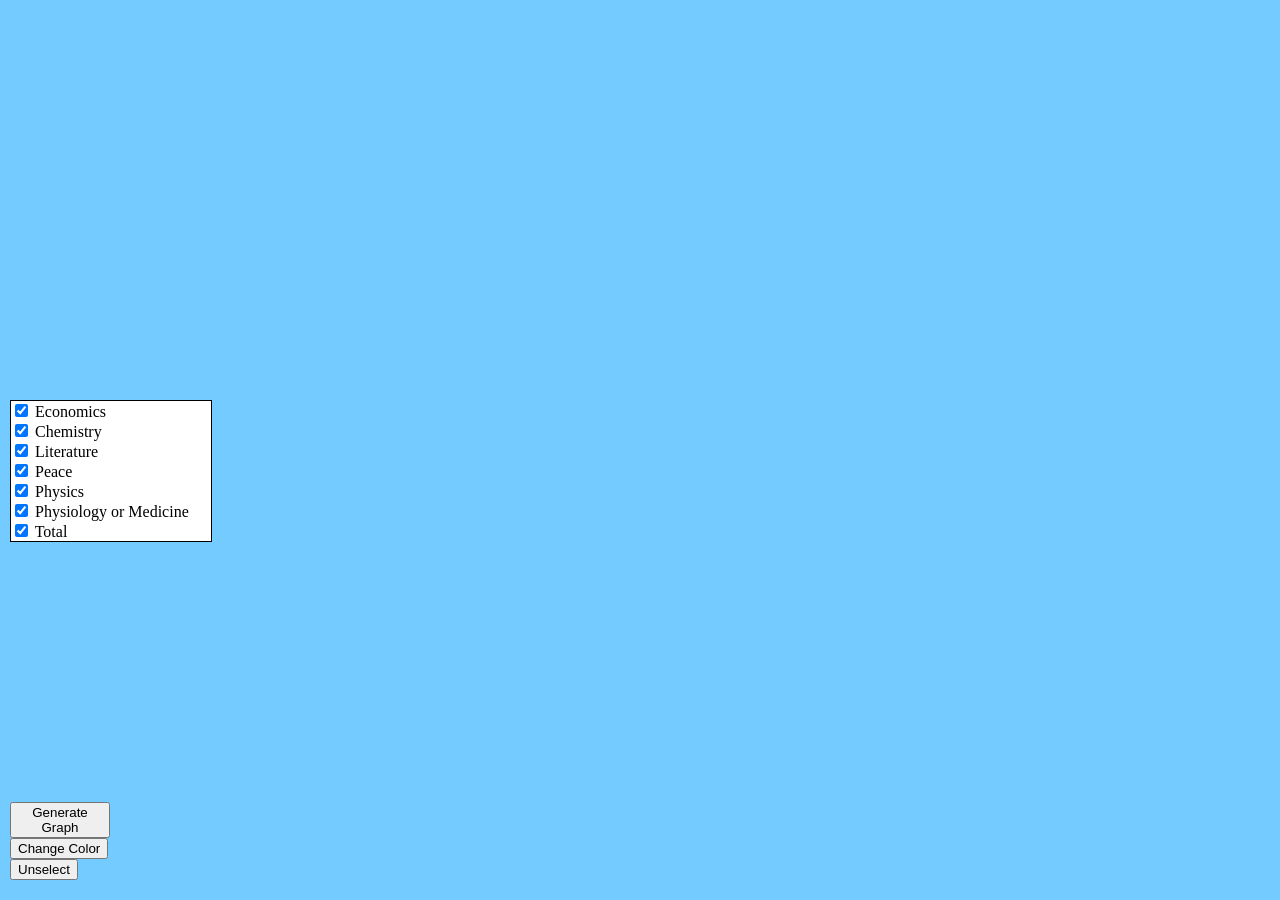
<file: index.html>
<!DOCTYPE html>
<html lang="en">
    <head>
        <meta charset="utf-8">
        <script src="http://d3js.org/d3.v3.min.js"></script> 
        <script src="mousetrap.min.js"></script>
        <link rel="stylesheet" type="text/css" href="style.css">
    </head>
    <body>
        <div class="checkboxes">
            <label>
                <input type="checkbox" value="Economics" checked> Economics
            </label>
            <label>
                <input type="checkbox" value="Chemistry" checked> Chemistry
            </label>
            <label>
                <input type="checkbox" value="Literature" checked> Literature
            </label>
            <label>
                <input type="checkbox" value="Peace" checked> Peace
            </label>
            <label>
                <input type="checkbox" value="Physics" checked> Physics
            </label>
            <label>
                <input type="checkbox" value="Physiology or Medicine" checked> Physiology or Medicine
            </label>
            <label>
                <input type="checkbox" id="total_checkbox" value="Total" onchange="update_checkbox()" value="total" checked> Total
            </label>
        </div>
        <div class="buttons">
            <a onclick="generateGraph(); return false;" target="_blank" href="chart.html"><button>Generate Graph</button></a>
            <button onclick="switchColors()">Change Color</button>
            <button onclick="deleteSelectedCountries()">Unselect</button>
        </div>
        <div class="description">
        </div>
        <div class="frame">
        </div>
<script>

var prevColor = 0;

// only 12 countries maximum, for more countries open new window
function generateGraph(){
    var graph_colors_a = ['#8dd3c7','#ffffb3','#bebada','#fb8072','#80b1d3','#fdb462','#b3de69','#fccde5','#d9d9d9','#bc80bd','#ccebc5','#ffed6f'];
    var graph_colors_b = ['#a6cee3','#1f78b4','#b2df8a','#33a02c','#fb9a99','#e31a1c','#fdbf6f','#ff7f00','#cab2d6','#6a3d9a','#ffff99','#b15928'];
    var graph_colors = [];

    if(! prevColor) graph_colors = graph_colors_a;
    else graph_colors = graph_colors_b;
    prevColor = prevColor ^ 1;
    
    console.log(selected_countries);
    console.log(checkbox_tags);

    if(selected_countries.length == 0){
        alert("Cannot generate graph with no countries selected");
        return;
    }
    if(selected_countries.length > 12){
        alert("Cannot generate graph with more than 12 countries selected");
        return;
    }

    var graph_data = {};
   
    graph_data["minYear"] = 1900;
    graph_data["maxYear"] = 2020;
    graph_data["datasets"] = [];

    for(var i = 0; i < selected_countries.length; i++){
        country_data = {
            label: selected_countries[i],
            fill: false,
            lineTension: 0.1,
            backgroundColor: graph_colors[i],
            //borderColor: "rgba(75,192,192,1)",
            borderColor: graph_colors[i],
            borderCapStyle: 'butt',
            borderDash: [],
            borderDashOffset: 0.0,
            borderJoinStyle: 'miter',
            //pointBorderColor: "rgba(75,192,192,1)",
            pointBorderColor: graph_colors[i],
            pointBackgroundColor: "#fff",
            pointBorderWidth: 1,
            pointHoverRadius: 5,
            // pointHoverBackgroundColor: "rgba(75,192,192,1)",
            //pointHoverBorderColor: "rgba(220,220,220,1)",
            pointHoverBackgroundColor: graph_colors[i],
            pointHoverBorderColor: graph_colors[i],
            pointHoverBorderWidth: 2,
            pointRadius: 1,
            pointHitRadius: 10,
            spanGaps: false,
        };
        country_data["data"] = [];
        for(var year = 1900; year <= 2020; year += 5){
            var entry = {};
            entry["x"] = year;
            var cnt = 0;
            for(var j = 0; j < winners.length; j++){
                if(winners[j].country == selected_countries[i] && checkbox_tags[winners[j].field] == true && winners[j].year <= year) cnt++;
            }
            entry["y"] = cnt;
            country_data["data"].push(entry);
        }
        graph_data["datasets"].push(country_data);
    }    
    console.log(graph_data); 
    localStorage.setItem("graph_data", JSON.stringify(graph_data));
    popupCenter("chart.html", "", 920, 520);
}

function popupCenter(url, title, w, h) {
    // Fixes dual-screen position                         Most browsers      Firefox
    var dualScreenLeft = window.screenLeft != undefined ? window.screenLeft : screen.left;
    var dualScreenTop = window.screenTop != undefined ? window.screenTop : screen.top;

    var width = window.innerWidth ? window.innerWidth : document.documentElement.clientWidth ? document.documentElement.clientWidth : screen.width;
    var height = window.innerHeight ? window.innerHeight : document.documentElement.clientHeight ? document.documentElement.clientHeight : screen.height;

    var left = ((width / 2) - (w / 2)) + dualScreenLeft;
    var top = ((height / 2) - (h / 2)) + dualScreenTop;
    var newWindow = window.open(url, '', 'scrollbars=yes, width=' + w + ', height=' + h + ', top=' + top + ', left=' + left);

    // Puts focus on the newWindow
    if (window.focus) {
        newWindow.focus();
    }
}

function update_checkbox(){
    var cond = document.getElementById("total_checkbox").checked; 
    var tags = document.getElementsByTagName('input');
    for(var i = 0; i < tags.length; i++){
       if(tags[i].type == "checkbox"){
             tags[i].checked = cond;
       }
    }
}

var COM_PRESSED = 0;

Mousetrap.bind(["ctrl", "command"], function() { COM_PRESSED = 1; }, "keydown");
Mousetrap.bind(["ctrl", "command"], function() { COM_PRESSED = 0; }, "keyup");

var width = 900;
var height = 550;
var margin = {top: 20, right: 20, bottom: 30, left: 120};

var firstYear = 1901;
var lastYear = 2016;

var projection = d3.geo.mercator()
                   .translate([width / 2, height / 2])
                   .precision(.1)
                   .scale((width + 1) / 2 / Math.PI);

var path = d3.geo.path().projection(projection);

var svg = d3.select("body").append("svg")
            .attr({"width" : width + margin.left + margin.right, "height" : height + margin.top + margin.bottom})
            .append("g").attr("transform", "translate(" + margin.left + ", " + margin.top + ")");

var frameWidth = 200;
var frameHeight = 600;

var tooltip = d3.select("body").append("div")
                .attr("class", "tooltip")
                .style("opacity", 0);

tooltip.append("h3");
tooltip.append("div").attr("class", "info");

var cellSize = 27;

var colorCalibration_1 = ['#8B8B8B', '#ffffcc','#ffeda0','#fed976','#feb24c','#fd8d3c','#fc4e2a','#e31a1c','#bd0026','#800026'];
var colors_1 = ['#ffffcc','#ffeda0','#fed976','#feb24c','#fd8d3c','#fc4e2a','#e31a1c','#bd0026','#800026'];

var colorCalibration_2 = ['#8B8B8B', '#f7f4f9','#e7e1ef','#d4b9da','#c994c7','#df65b0','#e7298a','#ce1256','#980043','#67001f'];
var colors_2 = ['#f7f4f9','#e7e1ef','#d4b9da','#c994c7','#df65b0','#e7298a','#ce1256','#980043','#67001f'];

var colors = colors_1;
var colorCalibration = colorCalibration_1;

var widthDescription = 100;
var heightDescription = colorCalibration.length * (cellSize + 2);

var colorScale = d3.scale.threshold()
                   .domain([5, 10, 15, 20, 25, 50, 75, 100])
                   .range(colors);

var navHeight = 50;

var navChart = d3.select("body").append("svg")
                  .attr({"width" : width + margin.left + margin.right, "height" : navHeight + margin.top + margin.bottom})
                  .attr("class", "navigator")
                  .append("g").attr("transform", "translate(" + margin.left + ", " + margin.top + ")");
 
var parseToDate = d3.time.format("%Y").parse;
var parseFromDate = d3.time.format("%Y");

var navXScale = d3.time.scale().domain([parseToDate(firstYear + ""), parseToDate(lastYear + "")])
                  .range([0, width])
                  .nice();

var navXAxis = d3.svg.axis()
                 .scale(navXScale)
                 .ticks(30)
                 .orient("bottom");

navChart.append("g")
         .attr("class", "x axis")
         .attr("transform", "translate(0, " + navHeight + ")")
         .call(navXAxis);

var group;
var currentMaxYear = lastYear;
var currentMinYear = firstYear;

var viewport = d3.svg.brush()
                 .x(navXScale)
                 .extent([parseToDate(firstYear + ""),parseToDate(lastYear + "")])
                 .on("brush", function(){
                    var ext = viewport.extent();
                    var maxYear = +parseFromDate(ext[1]);
                    var minYear = +parseFromDate(ext[0]);
                    update_data(maxYear, minYear);
                    if(maxYear) currentMaxYear = maxYear;
                    if(minYear) currentMinYear = minYear;
                    update_map();
                    update_pie_chart();
                  });

navChart.append("g")
        .attr("class", "viewport")
        .call(viewport)
        .selectAll("rect")
        .attr("height", navHeight)
        .attr("y", -6)
        .style("visibility", "visible");

d3.json("world_map.json", function(world){

group = svg.selectAll("g")
              .data(world.features)
              .enter()
              .append("g");

group.append("path")
     .attr("d", path)
     .attr("class", "country")
     .attr("fill", "#8B8B8B");

group.on("mouseover", mouseover);
group.on("mouseout", mouseout);
group.on("click", click);

read_data();

});

var fields = ["Chemistry", "Literature", "Peace", "Physics", "Physiology or Medicine", "Economics"];

/*Pie chart vars*/
var pieChart = d3.select(".frame").append("svg").attr({"width" : frameWidth, "height" : 200})
                 .append("g").attr("transform", "translate(100, 100)");

var colorPie = d3.scale.ordinal()
                 .range(['#d53e4f','#fc8d59','#fee08b','#e6f598','#99d594','#3288bd']);
var radius = 100;
var arc = d3.svg.arc()
            .outerRadius(radius)
            .innerRadius(0);
var pie = d3.layout.pie().sort(null).value(function(d) { return d.cnt; });

var labelArc = d3.svg.arc()
                 .outerRadius(radius - 20)
                 .innerRadius(radius - 20);
var labelArc2 = d3.svg.arc()
                 .outerRadius(radius - 60)
                 .innerRadius(radius - 60);


function update_pie_chart(){
    pieChart.selectAll(".arc").remove();
    var pieData = fields.map(function(field) {
        var cnt = 0;
        winners.forEach(function(d){
            if(d.field == field && d.year >= currentMinYear && d.year <= currentMaxYear){
                if(selected_countries.length != 0){
                    var found = false;
                    selected_countries.forEach(function(country){
                        if(country == d.country){
                            cnt++;
                            return;
                        }
                    });
                }
                else{
                    cnt++;
                }
            }
        });
        return {"cnt" : cnt, "field" : field};
    });
    //console.log(pieData);
    var g = pieChart.selectAll(".arc")
               .data(pie(pieData))
               .enter().append("g")
               .attr("class", "arc");

    g.append("path")
     .attr("d", arc)
     .style("fill", function(d) { return colorPie(d.data.field); });

    g.append("text")
     .attr("transform", function(d) { return "translate(" + labelArc.centroid(d) + ")"; })
     .attr("dy", ".18em")
     .text(function(d) { return (d.data.cnt == 0 ? "" : d.data.field); });
    
    g.append("text")
     .attr("transform", function(d) { return "translate(" + labelArc2.centroid(d) + ")"; })
     .attr("dy", ".18em")
     .text(function(d) { return (d.data.cnt == 0 ? "": d.data.cnt); });
}

var selected_countries = [];

function deleteSelectedCountries(){
     group.selectAll(".country.active").classed("active", false);
     selected_countries = [];
     update_pie_chart();
}

function click(d){
    if(COM_PRESSED == 1){
        var pos = selected_countries.indexOf(d.properties.name); 
        if(pos != -1){
            selected_countries.splice(pos, 1);
            group.selectAll(".country.active").filter(function(d2, i) { return d2.properties.name == d.properties.name; }).classed("active", false);
            update_pie_chart();
            return;
        } 
        selected_countries.push(d.properties.name);
        group.selectAll(".country").filter(function(d2, i) { return d2.properties.name == d.properties.name; }).classed("active", true);
    }
    else{
        group.selectAll(".country.active").classed("active", false);
        selected_countries = [];
        selected_countries.push(d.properties.name);
        group.selectAll(".country").filter(function(d2, i) { return d2.properties.name == d.properties.name; }).classed("active", true);
    }
    update_pie_chart();
}


var checkbox_tags = {};
var checkbox = d3.select(".checkboxes").selectAll("label")
                 .on("mousedown", function(){setTimeout(update_checkbox_tags, 300)});

function update_checkbox_tags(){
      var tags = document.getElementsByTagName("input");
      var cnt = 0;
      for(var i = 0; i < tags.length; i++){
         if(tags[i].type == "checkbox"){
              checkbox_tags[tags[i].value] = tags[i].checked;              
              if(tags[i].checked == true) cnt++;
         } 
     }
     if(cnt == 6 && document.getElementById("total_checkbox").checked == false){
        cnt++;
        document.getElementById("total_checkbox").checked = true;
        checkbox_tags["Total"] = true;
     }
     if(cnt < 7){
        var tot = document.getElementById("total_checkbox");
        tot.checked = false;
        checkbox_tags["Total"] = false;
     }
     if(data) update_map();
}

initializeDescription();

function switchColors(){
    if(colors == colors_1){
        colors = colors_2;
        colorCalibration = colorCalibration_2;
    }
    else{
        colors = colors_1;
        colorCalibration = colorCalibration_1;
    }
    var legend = d3.select(".description").select("svg")
        .selectAll(".legend").data(colorCalibration);
      
    legend.select("rect").attr("fill", function(d) {return d;});
    
    colorScale.range(colors);

    update_map();

}

function mouseover(d){
    if(d.properties.name == "Antarctica") return;
    tooltip.style("opacity", 1)
           .style("left", d3.mouse(this)[0] + "px")
           .style("top", d3.mouse(this)[1] + "px");
    tooltip.select("h3").text(d.properties.name);

    var text = "Total : " + find_country_cnt(d.properties.name, data, true) + ", " + "Chemistry : " + find_country_cnt_by_subject(d.properties.name, winners, "Chemistry") + ", " + "Economics : " + find_country_cnt_by_subject(d.properties.name, winners, "Economics") + ", " + "Literature : " + find_country_cnt_by_subject(d.properties.name, winners, "Literature") + ", " + "Peace : " + find_country_cnt_by_subject(d.properties.name, winners, "Peace") + ", " + "Physics : " + find_country_cnt_by_subject(d.properties.name, winners, "Physics") + ", " + "Physiology or Medicine : " + find_country_cnt_by_subject(d.properties.name, winners, "Physiology or Medicine");
    tooltip.select(".info").text(text);
}

function find_country_cnt_by_subject(name, data, subject_name){
    var res = 0;
    data.forEach(function(d){    
        if(name == d.country && subject_name == d.field && d.year >= currentMinYear && d.year <= currentMaxYear){
            res++;
        }
    });
    return +res;
}

function mouseout(d){
    tooltip.style("opacity", 0);
}

function initializeDescription(){
    var desc = d3.select(".description").append("svg")
                 .attr("width", widthDescription)
                 .attr("height", heightDescription);
    var legend = desc.selectAll(".legend").data(colorCalibration)
                     .enter().append("g")
                     .attr("class", "legend")
                     .attr("width", widthDescription)
                     .attr("height", cellSize)
                     .attr("transform", function(d, i) { return "translate(0, " + (i * (cellSize + 2)) + ")"; });
    
    legend.append("rect")
          .attr("width", cellSize)
          .attr("height", cellSize)
          .attr("fill", function(d) { return d; });

    legend.append("text")
          .attr("y", cellSize / 2 + 5)
          .attr("x", cellSize + 4)
          .attr("font", "sans-serif")
          .text(function(d, i){
                if(i == 0){ return "No data"; }
                else if(i == colorScale.domain().length + 1) return " > " + colorScale.domain()[i - 2];
                return " < " + colorScale.domain()[i - 1];
          });
}

var winners;
var data;
var filtred_data;

function read_data(){
    d3.csv("winners.csv", beautify, function(winners_data){
        winners = winners_data;
        update_data();
        update_map();
        update_pie_chart();
        update_checkbox_tags();
    });    
}

function update_data(maxYear = 2016, minYear = 1901){
    var country_data = {};
    winners.forEach(function(d){
         if(d.year <= maxYear && d.year >= minYear){
             if(country_data[d.country] == undefined){
                country_data[d.country] = {};
                country_data[d.country]["Total"] = 1;
                country_data[d.country]["Physiology or Medicine"] = 0;
                country_data[d.country]["Peace"] = 0;
                country_data[d.country]["Chemistry"] = 0;
                country_data[d.country]["Physics"] = 0;
                country_data[d.country]["Literature"] = 0;
                country_data[d.country]["Economics"] = 0;

                country_data[d.country][d.field]++;
             }
             else{
                country_data[d.country]["Total"]++;
                country_data[d.country][d.field]++;
             }
        }
    });  
    //console.log(country_data);
    data = Object.keys(country_data).map(function(key){
       //return {"country" : key, "cnt" : country_data[key]};
        return {
            "country" : key,
            "Total" : country_data[key]["Total"],
            "Physiology or Medicine" : country_data[key]["Physiology or Medicine"],
            "Peace" : country_data[key]["Peace"],
            "Chemistry" : country_data[key]["Chemistry"],
            "Physics" : country_data[key]["Physics"],
            "Literature" : country_data[key]["Literature"],
            "Economics" : country_data[key]["Economics"]
        }
    });
    console.log(data);
}

function update_map(){
    group.select("path").attr("fill", function(d){
       var cnt = find_country_cnt(d.properties.name, data);
       if(cnt == 0) return colorCalibration[0];
       else return colorScale(cnt);
    });
}

function find_country_cnt(name, data, total = false){
    var res = 0;
    data.forEach(function(d){    
        if(name == d.country){
            if(total == true) {res = d.Total; return;}
            for(var key in checkbox_tags){
               if(key == "Total" || key == "country") continue;
               if(checkbox_tags[key] == true) res += d[key];
            }
            return;
        }
    });
    return +res;
}

function beautify(d){
    d.year = +d.year;
    d.name = d.name.trim();
    d.field = d.field.trim();
    d.country = d.country.trim();
    return d;
}

        </script>
    </body>
</html>
</file>
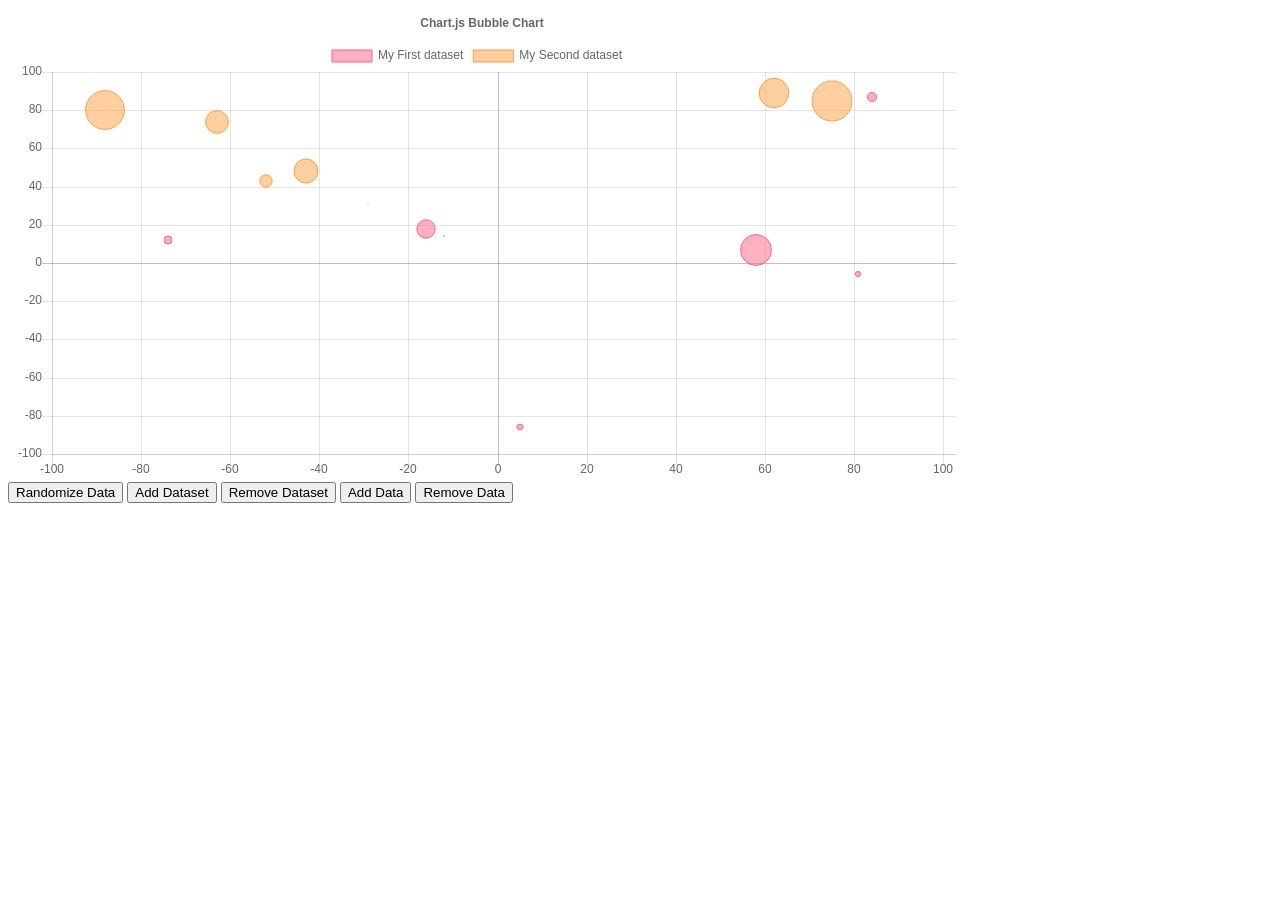
<file: chart.js/samples/bubble.html>
<!doctype html>
<html>

<head>
    <title>Bubble Chart</title>
    <script src="../dist/Chart.bundle.js"></script>
    <script src="utils.js"></script>
    <style type="text/css">
    canvas{
        -moz-user-select: none;
        -webkit-user-select: none;
        -ms-user-select: none;
    }
    </style>
</head>

<body>
    <div id="container" style="width: 75%;">
        <canvas id="canvas"></canvas>
    </div>
    <button id="randomizeData">Randomize Data</button>
    <button id="addDataset">Add Dataset</button>
    <button id="removeDataset">Remove Dataset</button>
    <button id="addData">Add Data</button>
    <button id="removeData">Remove Data</button>
    <script>
        var DEFAULT_DATASET_SIZE = 7;

        var addedCount = 0;
        var color = Chart.helpers.color;
        var bubbleChartData = {
            animation: {
                duration: 10000
            },
            datasets: [{
                label: "My First dataset",
                backgroundColor: color(window.chartColors.red).alpha(0.5).rgbString(),
                borderColor: window.chartColors.red,
                borderWidth: 1,
                data: [{
                    x: randomScalingFactor(),
                    y: randomScalingFactor(),
                    r: Math.abs(randomScalingFactor()) / 5,
                }, {
                    x: randomScalingFactor(),
                    y: randomScalingFactor(),
                    r: Math.abs(randomScalingFactor()) / 5,
                }, {
                    x: randomScalingFactor(),
                    y: randomScalingFactor(),
                    r: Math.abs(randomScalingFactor()) / 5,
                }, {
                    x: randomScalingFactor(),
                    y: randomScalingFactor(),
                    r: Math.abs(randomScalingFactor()) / 5,
                }, {
                    x: randomScalingFactor(),
                    y: randomScalingFactor(),
                    r: Math.abs(randomScalingFactor()) / 5,
                }, {
                    x: randomScalingFactor(),
                    y: randomScalingFactor(),
                    r: Math.abs(randomScalingFactor()) / 5,
                }, {
                    x: randomScalingFactor(),
                    y: randomScalingFactor(),
                    r: Math.abs(randomScalingFactor()) / 5,
                }]
            }, {
                label: "My Second dataset",
                backgroundColor: color(window.chartColors.orange).alpha(0.5).rgbString(),
                borderColor: window.chartColors.orange,
                borderWidth: 1,
                data: [{
                    x: randomScalingFactor(),
                    y: randomScalingFactor(),
                    r: Math.abs(randomScalingFactor()) / 5,
                }, {
                    x: randomScalingFactor(),
                    y: randomScalingFactor(),
                    r: Math.abs(randomScalingFactor()) / 5,
                }, {
                    x: randomScalingFactor(),
                    y: randomScalingFactor(),
                    r: Math.abs(randomScalingFactor()) / 5,
                }, {
                    x: randomScalingFactor(),
                    y: randomScalingFactor(),
                    r: Math.abs(randomScalingFactor()) / 5,
                }, {
                    x: randomScalingFactor(),
                    y: randomScalingFactor(),
                    r: Math.abs(randomScalingFactor()) / 5,
                }, {
                    x: randomScalingFactor(),
                    y: randomScalingFactor(),
                    r: Math.abs(randomScalingFactor()) / 5,
                }, {
                    x: randomScalingFactor(),
                    y: randomScalingFactor(),
                    r: Math.abs(randomScalingFactor()) / 5,
                }]
            }]
        };

        window.onload = function() {
            var ctx = document.getElementById("canvas").getContext("2d");
            window.myChart = new Chart(ctx, {
                type: 'bubble',
                data: bubbleChartData,
                options: {
                    responsive: true,
                    title:{
                        display:true,
                        text:'Chart.js Bubble Chart'
                    },
                    tooltips: {
                        mode: 'point'
                    }
                }
            });
        };

        document.getElementById('randomizeData').addEventListener('click', function() {
            bubbleChartData.datasets.forEach(function(dataset) {
                dataset.data = dataset.data.map(function() {
                    return {
                        x: randomScalingFactor(),
                        y: randomScalingFactor(),
                        r: Math.abs(randomScalingFactor()) / 5,
                    };
                });
            });
            window.myChart.update();
        });

        var colorNames = Object.keys(window.chartColors);
        document.getElementById('addDataset').addEventListener('click', function() {
            ++addedCount;
            var colorName = colorNames[bubbleChartData.datasets.length % colorNames.length];;
            var dsColor = window.chartColors[colorName];
            var newDataset = {
                label: "My added dataset " + addedCount,
                backgroundColor: color(dsColor).alpha(0.5).rgbString(),
                borderColor: dsColor,
                borderWidth: 1,
                data: []
            };

            for (var index = 0; index < DEFAULT_DATASET_SIZE; ++index) {
                newDataset.data.push({
                    x: randomScalingFactor(),
                    y: randomScalingFactor(),
                    r: Math.abs(randomScalingFactor()) / 5,
                });
            }

            bubbleChartData.datasets.push(newDataset);
            window.myChart.update();
        });

        document.getElementById('addData').addEventListener('click', function() {
            if (bubbleChartData.datasets.length > 0) {
                for (var index = 0; index < bubbleChartData.datasets.length; ++index) {
                    bubbleChartData.datasets[index].data.push({
                        x: randomScalingFactor(),
                        y: randomScalingFactor(),
                        r: Math.abs(randomScalingFactor()) / 5,
                    });
                }

                window.myChart.update();
            }
        });

        document.getElementById('removeDataset').addEventListener('click', function() {
            bubbleChartData.datasets.splice(0, 1);
            window.myChart.update();
        });

        document.getElementById('removeData').addEventListener('click', function() {
            bubbleChartData.datasets.forEach(function(dataset, datasetIndex) {
                dataset.data.pop();
            });

            window.myChart.update();
        });
    </script>
</body>

</html>
</file>
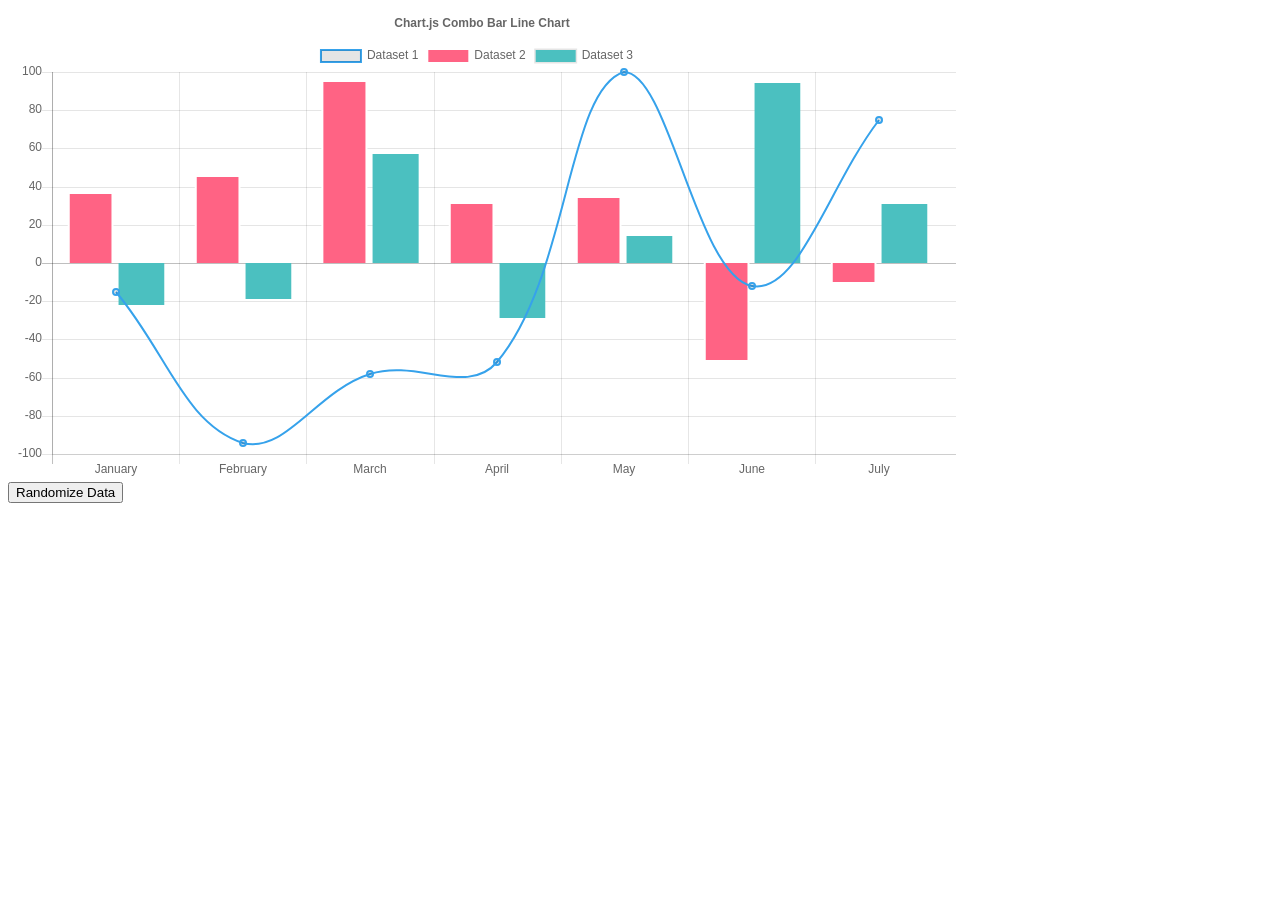
<file: chart.js/samples/combo-bar-line.html>
<!doctype html>
<html>

<head>
    <title>Combo Bar-Line Chart</title>
    <script src="../dist/Chart.bundle.js"></script>
    <script src="utils.js"></script>
    <style>
    canvas {
        -moz-user-select: none;
        -webkit-user-select: none;
        -ms-user-select: none;
    }
    </style>
</head>

<body>
    <div style="width: 75%">
        <canvas id="canvas"></canvas>
    </div>
    <button id="randomizeData">Randomize Data</button>
    <script>
        var chartData = {
            labels: ["January", "February", "March", "April", "May", "June", "July"],
            datasets: [{
                type: 'line',
                label: 'Dataset 1',
                borderColor: window.chartColors.blue,
                borderWidth: 2,
                fill: false,
                data: [
                    randomScalingFactor(), 
                    randomScalingFactor(), 
                    randomScalingFactor(), 
                    randomScalingFactor(), 
                    randomScalingFactor(), 
                    randomScalingFactor(), 
                    randomScalingFactor()
                ]
            }, {
                type: 'bar',
                label: 'Dataset 2',
                backgroundColor: window.chartColors.red,
                data: [
                    randomScalingFactor(), 
                    randomScalingFactor(), 
                    randomScalingFactor(), 
                    randomScalingFactor(), 
                    randomScalingFactor(), 
                    randomScalingFactor(), 
                    randomScalingFactor()
                ],
                borderColor: 'white',
                borderWidth: 2
            }, {
                type: 'bar',
                label: 'Dataset 3',
                backgroundColor: window.chartColors.green,
                data: [
                    randomScalingFactor(), 
                    randomScalingFactor(), 
                    randomScalingFactor(), 
                    randomScalingFactor(), 
                    randomScalingFactor(), 
                    randomScalingFactor(), 
                    randomScalingFactor()
                ]
            }]

        };
        window.onload = function() {
            var ctx = document.getElementById("canvas").getContext("2d");
            window.myMixedChart = new Chart(ctx, {
                type: 'bar',
                data: chartData,
                options: {
                    responsive: true,
                    title: {
                        display: true,
                        text: 'Chart.js Combo Bar Line Chart'
                    },
                    tooltips: {
                        mode: 'index',
                        intersect: true
                    }
                }
            });
        };

        document.getElementById('randomizeData').addEventListener('click', function() {
            chartData.datasets.forEach(function(dataset) {
                dataset.data = dataset.data.map(function() {
                    return randomScalingFactor();
                });
            });
            window.myMixedChart.update();
        });
    </script>
</body>

</html>
</file>
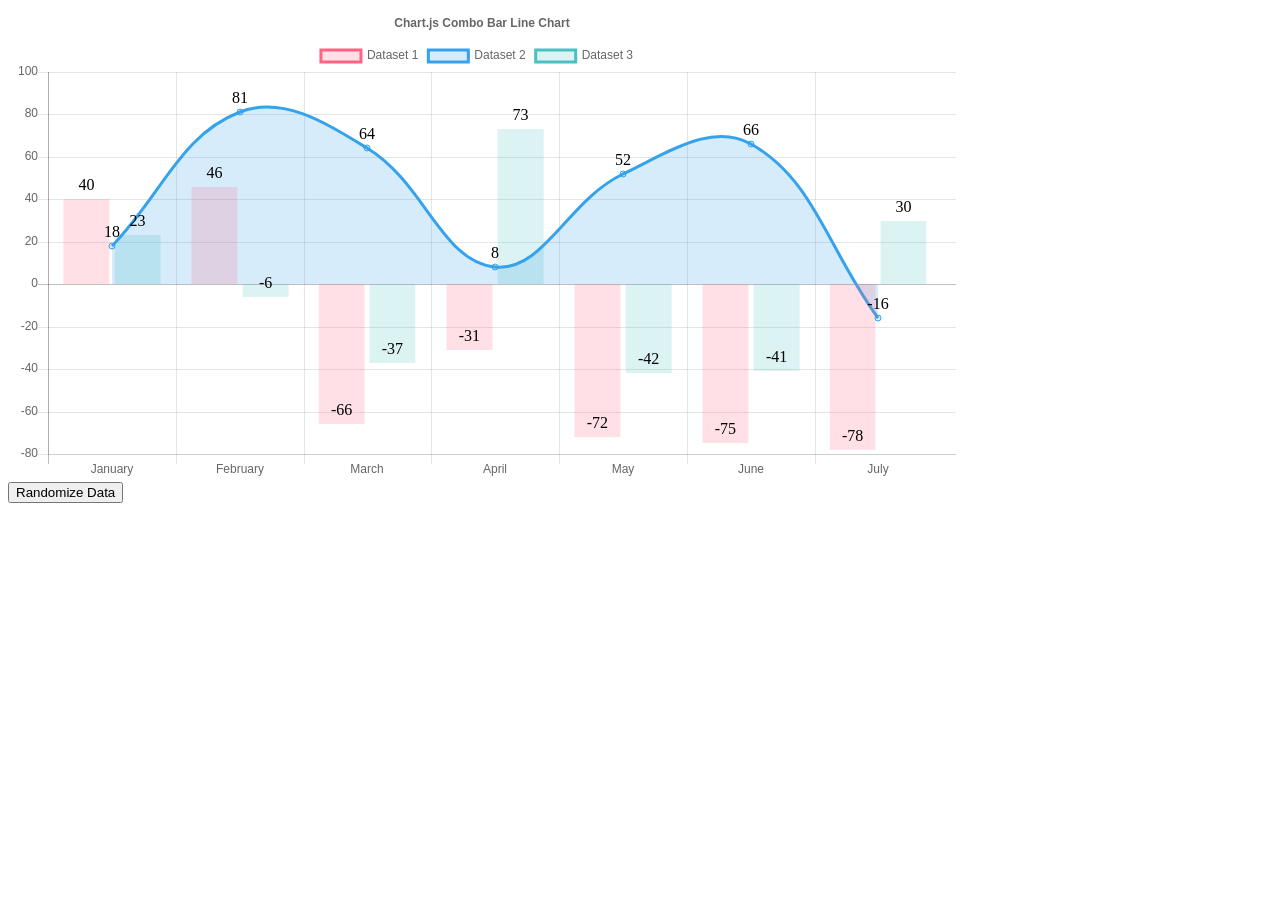
<file: chart.js/samples/data_labelling.html>
<!doctype html>
<html>

<head>
    <title>Labelling Data Points</title>
    <script src="../dist/Chart.bundle.js"></script>
    <script src="utils.js"></script>
    <style>
    canvas {
        -moz-user-select: none;
        -webkit-user-select: none;
        -ms-user-select: none;
    }
    </style>
</head>

<body>
    <div style="width: 75%">
        <canvas id="canvas"></canvas>
    </div>
    <button id="randomizeData">Randomize Data</button>
    <script>
        var color = Chart.helpers.color;
        var barChartData = {
            labels: ["January", "February", "March", "April", "May", "June", "July"],
            datasets: [{
                type: 'bar',
                label: 'Dataset 1',
                backgroundColor: color(window.chartColors.red).alpha(0.2).rgbString(),
                borderColor: window.chartColors.red,
                data: [
                    randomScalingFactor(), 
                    randomScalingFactor(), 
                    randomScalingFactor(), 
                    randomScalingFactor(), 
                    randomScalingFactor(),
                    randomScalingFactor(), 
                    randomScalingFactor()
                ]
            }, {
                type: 'line',
                label: 'Dataset 2',
                backgroundColor: color(window.chartColors.blue).alpha(0.2).rgbString(),
                borderColor: window.chartColors.blue,
                data: [
                    randomScalingFactor(), 
                    randomScalingFactor(), 
                    randomScalingFactor(), 
                    randomScalingFactor(), 
                    randomScalingFactor(),
                    randomScalingFactor(), 
                    randomScalingFactor()
                ]
            }, {
                type: 'bar',
                label: 'Dataset 3',
                backgroundColor: color(window.chartColors.green).alpha(0.2).rgbString(),
                borderColor: window.chartColors.green,
                data: [
                    randomScalingFactor(), 
                    randomScalingFactor(), 
                    randomScalingFactor(), 
                    randomScalingFactor(), 
                    randomScalingFactor(),
                    randomScalingFactor(), 
                    randomScalingFactor()
                ]
            }]
        };

        // Define a plugin to provide data labels
        Chart.plugins.register({
            afterDatasetsDraw: function(chartInstance, easing) {
                // To only draw at the end of animation, check for easing === 1
                var ctx = chartInstance.chart.ctx;

                chartInstance.data.datasets.forEach(function (dataset, i) {
                    var meta = chartInstance.getDatasetMeta(i);
                    if (!meta.hidden) {
                        meta.data.forEach(function(element, index) {
                            // Draw the text in black, with the specified font
                            ctx.fillStyle = 'rgb(0, 0, 0)';

                            var fontSize = 16;
                            var fontStyle = 'normal';
                            var fontFamily = 'Helvetica Neue';
                            ctx.font = Chart.helpers.fontString(fontSize, fontStyle, fontFamily);

                            // Just naively convert to string for now
                            var dataString = dataset.data[index].toString();

                            // Make sure alignment settings are correct
                            ctx.textAlign = 'center';
                            ctx.textBaseline = 'middle';

                            var padding = 5;
                            var position = element.tooltipPosition();
                            ctx.fillText(dataString, position.x, position.y - (fontSize / 2) - padding);
                        });
                    }
                });
            }
        });

        window.onload = function() {
            var ctx = document.getElementById("canvas").getContext("2d");
            window.myBar = new Chart(ctx, {
                type: 'bar',
                data: barChartData,
                options: {
                    responsive: true,
                    title: {
                        display: true,
                        text: 'Chart.js Combo Bar Line Chart'
                    },
                }
            });
        };

        document.getElementById('randomizeData').addEventListener('click', function() {
            barChartData.datasets.forEach(function(dataset) {
                dataset.data = dataset.data.map(function() { 
                    return randomScalingFactor();
                })
            });
            window.myBar.update();
        });
    </script>
</body>

</html>
</file>
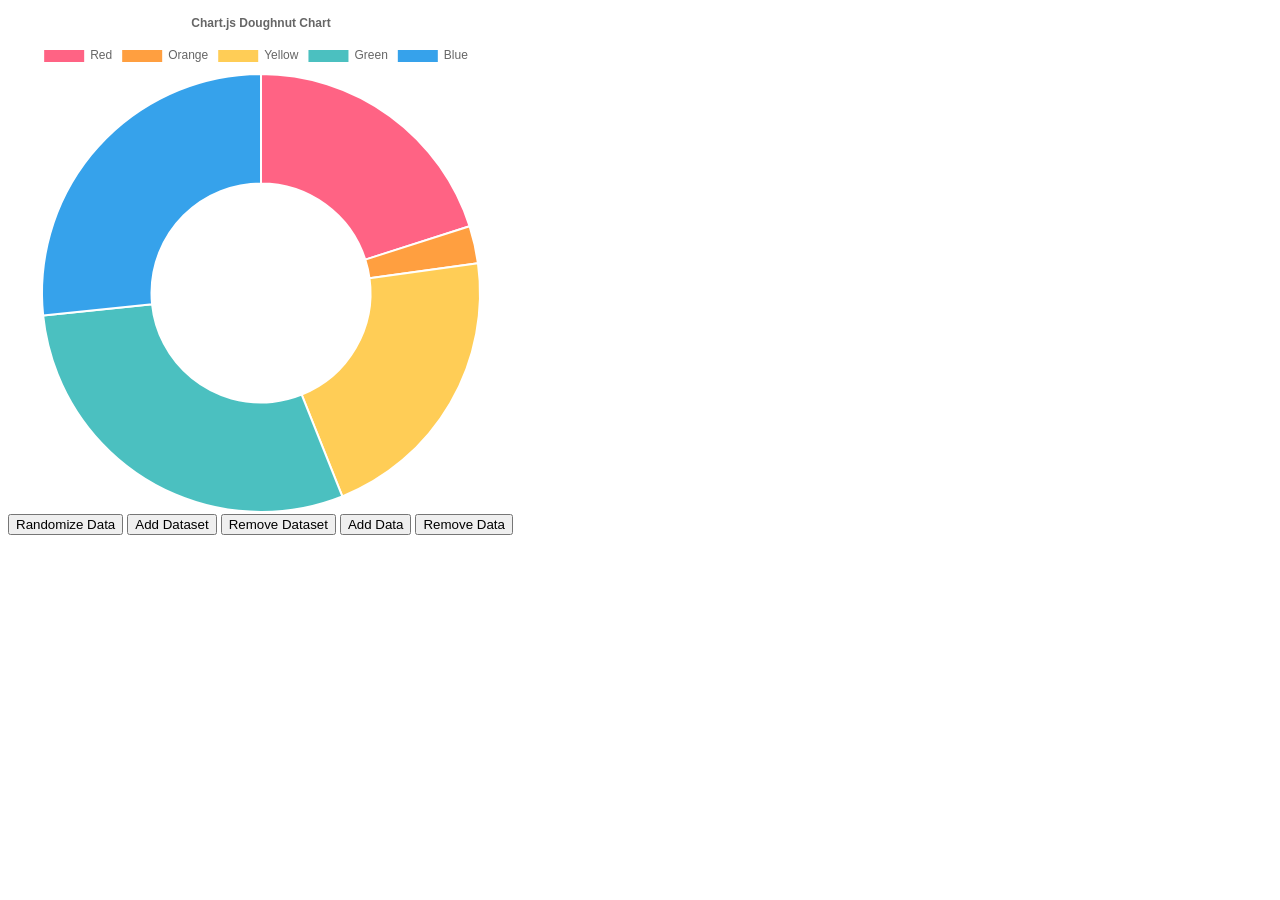
<file: chart.js/samples/doughnut.html>
<!doctype html>
<html>

<head>
    <title>Doughnut Chart</title>
    <script src="../dist/Chart.bundle.js"></script>
    <script src="utils.js"></script>
    <style>
    canvas {
        -moz-user-select: none;
        -webkit-user-select: none;
        -ms-user-select: none;
    }
    </style>
</head>

<body>
    <div id="canvas-holder" style="width:40%">
        <canvas id="chart-area" />
    </div>
    <button id="randomizeData">Randomize Data</button>
    <button id="addDataset">Add Dataset</button>
    <button id="removeDataset">Remove Dataset</button>
    <button id="addData">Add Data</button>
    <button id="removeData">Remove Data</button>
    <script>
    var randomScalingFactor = function() {
        return Math.round(Math.random() * 100);
    };

    var config = {
        type: 'doughnut',
        data: {
            datasets: [{
                data: [
                    randomScalingFactor(),
                    randomScalingFactor(),
                    randomScalingFactor(),
                    randomScalingFactor(),
                    randomScalingFactor(),
                ],
                backgroundColor: [
                    window.chartColors.red,
                    window.chartColors.orange,
                    window.chartColors.yellow,
                    window.chartColors.green,
                    window.chartColors.blue,
                ],
                label: 'Dataset 1'
            }],
            labels: [
                "Red",
                "Orange",
                "Yellow",
                "Green",
                "Blue"
            ]
        },
        options: {
            responsive: true,
            legend: {
                position: 'top',
            },
            title: {
                display: true,
                text: 'Chart.js Doughnut Chart'
            },
            animation: {
                animateScale: true,
                animateRotate: true
            }
        }
    };

    window.onload = function() {
        var ctx = document.getElementById("chart-area").getContext("2d");
        window.myDoughnut = new Chart(ctx, config);
    };

    document.getElementById('randomizeData').addEventListener('click', function() {
        config.data.datasets.forEach(function(dataset) {
            dataset.data = dataset.data.map(function() {
                return randomScalingFactor();
            });
        });

        window.myDoughnut.update();
    });

    var colorNames = Object.keys(window.chartColors);
    document.getElementById('addDataset').addEventListener('click', function() {
        var newDataset = {
            backgroundColor: [],
            data: [],
            label: 'New dataset ' + config.data.datasets.length,
        };

        for (var index = 0; index < config.data.labels.length; ++index) {
            newDataset.data.push(randomScalingFactor());

            var colorName = colorNames[index % colorNames.length];;
            var newColor = window.chartColors[colorName];
            newDataset.backgroundColor.push(newColor);
        }

        config.data.datasets.push(newDataset);
        window.myDoughnut.update();
    });

    document.getElementById('addData').addEventListener('click', function() {
        if (config.data.datasets.length > 0) {
            config.data.labels.push('data #' + config.data.labels.length);

            var colorName = colorNames[config.data.datasets[0].data.length % colorNames.length];;
            var newColor = window.chartColors[colorName];

            config.data.datasets.forEach(function(dataset) {
                dataset.data.push(randomScalingFactor());
                dataset.backgroundColor.push(newColor);
            });

            window.myDoughnut.update();
        }
    });

    document.getElementById('removeDataset').addEventListener('click', function() {
        config.data.datasets.splice(0, 1);
        window.myDoughnut.update();
    });

    document.getElementById('removeData').addEventListener('click', function() {
        config.data.labels.splice(-1, 1); // remove the label first

        config.data.datasets.forEach(function(dataset) {
            dataset.data.pop();
            dataset.backgroundColor.pop();
        });

        window.myDoughnut.update();
    });
    </script>
</body>

</html>
</file>
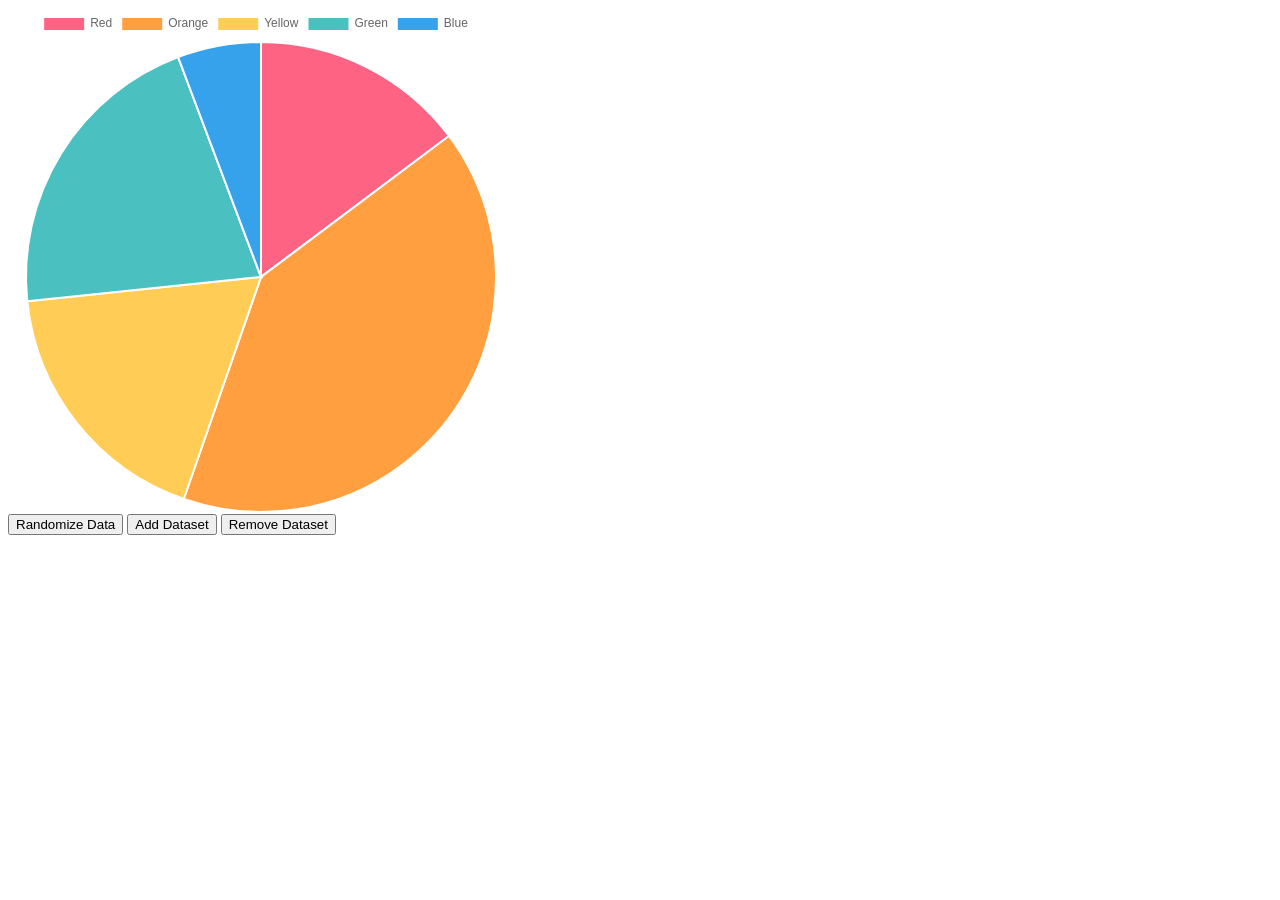
<file: chart.js/samples/pie.html>
<!doctype html>
<html>

<head>
    <title>Pie Chart</title>
    <script src="../dist/Chart.bundle.js"></script>
    <script src="utils.js"></script>
</head>

<body>
    <div id="canvas-holder" style="width:40%">
        <canvas id="chart-area" />
    </div>
    <button id="randomizeData">Randomize Data</button>
    <button id="addDataset">Add Dataset</button>
    <button id="removeDataset">Remove Dataset</button>
    <script>
    var randomScalingFactor = function() {
        return Math.round(Math.random() * 100);
    };

    var config = {
        type: 'pie',
        data: {
            datasets: [{
                data: [
                    randomScalingFactor(),
                    randomScalingFactor(),
                    randomScalingFactor(),
                    randomScalingFactor(),
                    randomScalingFactor(),
                ],
                backgroundColor: [
                    window.chartColors.red,
                    window.chartColors.orange,
                    window.chartColors.yellow,
                    window.chartColors.green,
                    window.chartColors.blue,
                ],
                label: 'Dataset 1'
            }],
            labels: [
                "Red",
                "Orange",
                "Yellow",
                "Green",
                "Blue"
            ]
        },
        options: {
            responsive: true
        }
    };

    window.onload = function() {
        var ctx = document.getElementById("chart-area").getContext("2d");
        window.myPie = new Chart(ctx, config);
    };

    document.getElementById('randomizeData').addEventListener('click', function() {
        config.data.datasets.forEach(function(dataset) {
            dataset.data = dataset.data.map(function() {
                return randomScalingFactor();
            });
        });

        window.myPie.update();
    });

    var colorNames = Object.keys(window.chartColors);
    document.getElementById('addDataset').addEventListener('click', function() {
        var newDataset = {
            backgroundColor: [],
            data: [],
            label: 'New dataset ' + config.data.datasets.length,
        };

        for (var index = 0; index < config.data.labels.length; ++index) {
            newDataset.data.push(randomScalingFactor());

            var colorName = colorNames[index % colorNames.length];;
            var newColor = window.chartColors[colorName];
            newDataset.backgroundColor.push(newColor);
        }

        config.data.datasets.push(newDataset);
        window.myPie.update();
    });

    document.getElementById('removeDataset').addEventListener('click', function() {
        config.data.datasets.splice(0, 1);
        window.myPie.update();
    });
    </script>
</body>

</html>
</file>
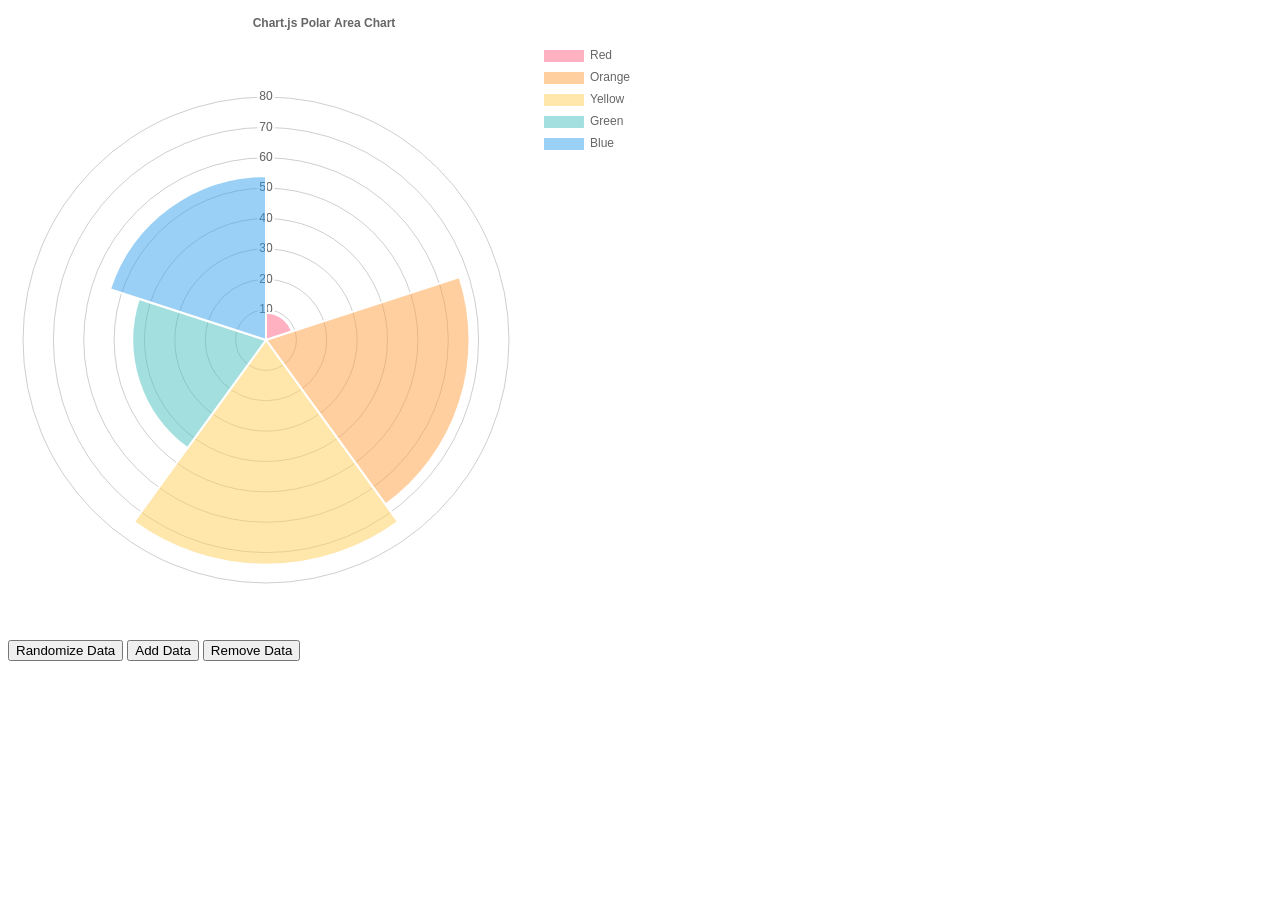
<file: chart.js/samples/polar-area.html>
<!doctype html>
<html>

<head>
    <title>Polar Area Chart</title>
    <script src="../dist/Chart.bundle.js"></script>
    <script src="utils.js"></script>
    <style>
    canvas {
        -moz-user-select: none;
        -webkit-user-select: none;
        -ms-user-select: none;
    }
    </style>
</head>

<body>
    <div id="canvas-holder" style="width:50%">
        <canvas id="chart-area"></canvas>
    </div>
    <button id="randomizeData">Randomize Data</button>
    <button id="addData">Add Data</button>
    <button id="removeData">Remove Data</button>
    <script>
    var randomScalingFactor = function() {
        return Math.round(Math.random() * 100);
    };

    var chartColors = window.chartColors;
    var color = Chart.helpers.color;
    var config = {
        data: {
            datasets: [{
                data: [
                    randomScalingFactor(),
                    randomScalingFactor(),
                    randomScalingFactor(),
                    randomScalingFactor(),
                    randomScalingFactor(),
                ],
                backgroundColor: [
                    color(chartColors.red).alpha(0.5).rgbString(),
                    color(chartColors.orange).alpha(0.5).rgbString(),
                    color(chartColors.yellow).alpha(0.5).rgbString(),
                    color(chartColors.green).alpha(0.5).rgbString(),
                    color(chartColors.blue).alpha(0.5).rgbString(),
                ],
                label: 'My dataset' // for legend
            }],
            labels: [
                "Red",
                "Orange",
                "Yellow",
                "Green",
                "Blue"
            ]
        },
        options: {
            responsive: true,
            legend: {
                position: 'right',
            },
            title: {
                display: true,
                text: 'Chart.js Polar Area Chart'
            },
            scale: {
              ticks: {
                beginAtZero: true
              },
              reverse: false
            },
            animation: {
                animateRotate: false,
                animateScale: true
            }
        }
    };

    window.onload = function() {
        var ctx = document.getElementById("chart-area");
        window.myPolarArea = Chart.PolarArea(ctx, config);
    };

    document.getElementById('randomizeData').addEventListener('click', function() {
        config.data.datasets.forEach(function(piece, i) {
            piece.data.forEach(function(value, j) {
                config.data.datasets[i].data[j] = randomScalingFactor();
            });
        });
        window.myPolarArea.update();
    });

    var colorNames = Object.keys(window.chartColors);
    document.getElementById('addData').addEventListener('click', function() {
        if (config.data.datasets.length > 0) {
            config.data.labels.push('data #' + config.data.labels.length);
            config.data.datasets.forEach(function(dataset) {
                var colorName = colorNames[config.data.labels.length % colorNames.length];
                dataset.backgroundColor.push(window.chartColors[colorName]);
                dataset.data.push(randomScalingFactor());
            });
            window.myPolarArea.update();
        }
    });
    document.getElementById('removeData').addEventListener('click', function() {
        config.data.labels.pop(); // remove the label first
        config.data.datasets.forEach(function(dataset) {
            dataset.backgroundColor.pop();
            dataset.data.pop();
        });
        window.myPolarArea.update();
    });
    </script>
</body>

</html>
</file>
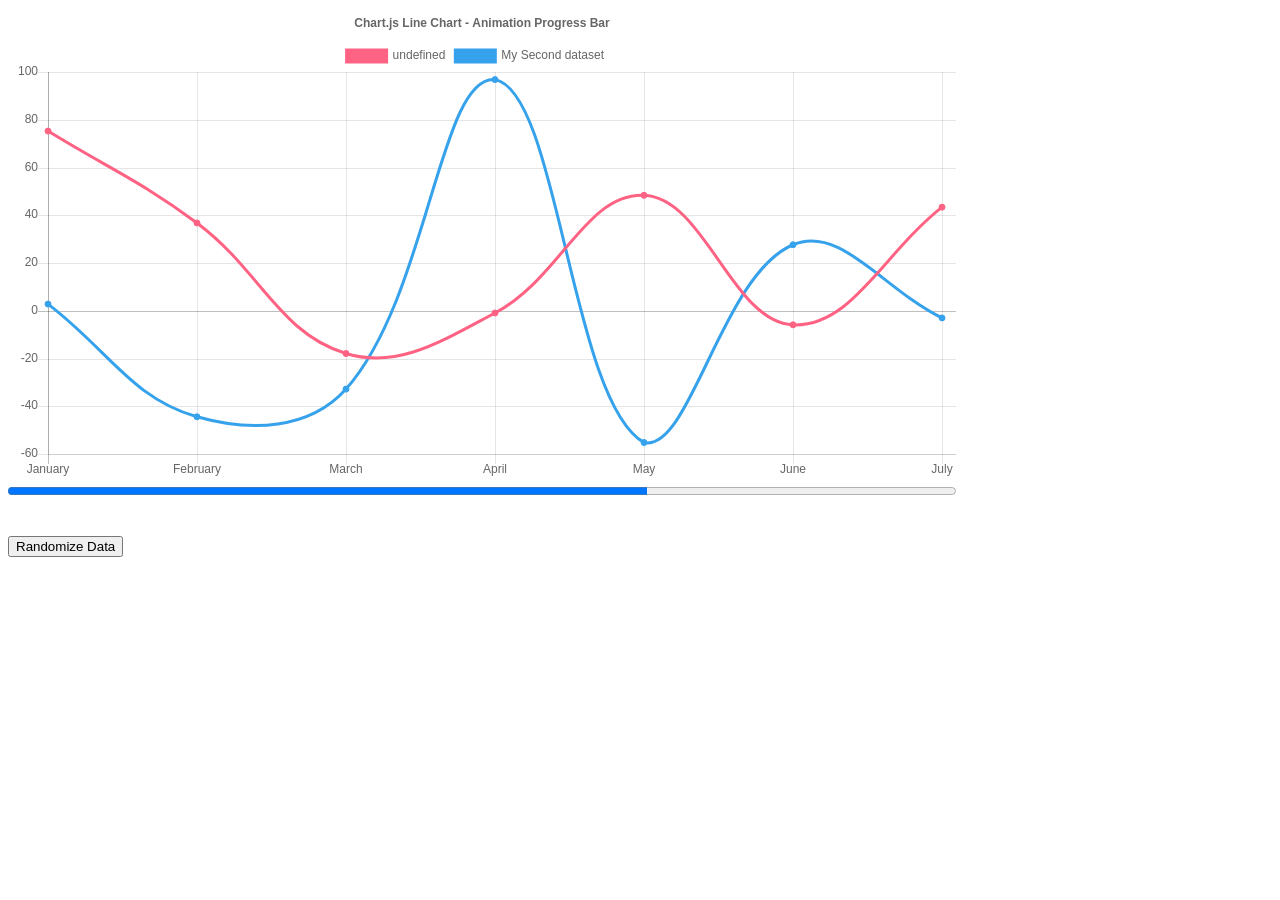
<file: chart.js/samples/animation/progress-bar.html>
<!doctype html>
<html>
<head>
	<title> Animation Callbacks </title>
    <script src="../../dist/Chart.bundle.js"></script>
    <script src="../utils.js"></script>
    <style>
    canvas {
        -moz-user-select: none;
        -webkit-user-select: none;
        -ms-user-select: none;
    }
    </style>
</head>

<body>
    <div style="width: 75%;">
        <canvas id="canvas"></canvas>
        <progress id="animationProgress" max="1" value="0" style="width: 100%"></progress>
    </div>
    <br>
    <br>
    <button id="randomizeData">Randomize Data</button>
    <script>
        var MONTHS = ["January", "February", "March", "April", "May", "June", "July", "August", "September", "October", "November", "December"];
        var progress = document.getElementById('animationProgress');
        var config = {
            type: 'line',
            data: {
                labels: ["January", "February", "March", "April", "May", "June", "July"],
                datasets: [{
                    fill: false,
                    borderColor: window.chartColors.red,
                    backgroundColor: window.chartColors.red,
                    data: [
                        randomScalingFactor(), 
                        randomScalingFactor(), 
                        randomScalingFactor(), 
                        randomScalingFactor(), 
                        randomScalingFactor(), 
                        randomScalingFactor(), 
                        randomScalingFactor()
                    ]
                }, {
                    label: "My Second dataset ",
                    fill: false,
                    borderColor: window.chartColors.blue,
                    backgroundColor: window.chartColors.blue,
                    data: [
                        randomScalingFactor(), 
                        randomScalingFactor(), 
                        randomScalingFactor(), 
                        randomScalingFactor(), 
                        randomScalingFactor(), 
                        randomScalingFactor(), 
                        randomScalingFactor()
                    ]
                }]
            },
            options: {
                title:{
                    display:true,
                    text: "Chart.js Line Chart - Animation Progress Bar"
                },
                animation: {
                    duration: 2000,
                    onProgress: function(animation) {
                        progress.value = animation.animationObject.currentStep / animation.animationObject.numSteps;
                    },
                    onComplete: function(animation) {
                        window.setTimeout(function() {
                            progress.value = 0;
                        }, 2000);
                    }
                }
            }
        };

        window.onload = function() {
            var ctx = document.getElementById("canvas").getContext("2d");
            window.myLine = new Chart(ctx, config);
        };

        document.getElementById('randomizeData').addEventListener('click', function() {
            config.data.datasets.forEach(function(dataset) {
                dataset.data = dataset.data.map(function() {
                    return randomScalingFactor();
                });
            });

            window.myLine.update();
        });
    </script>
</body>

</html>
</file>
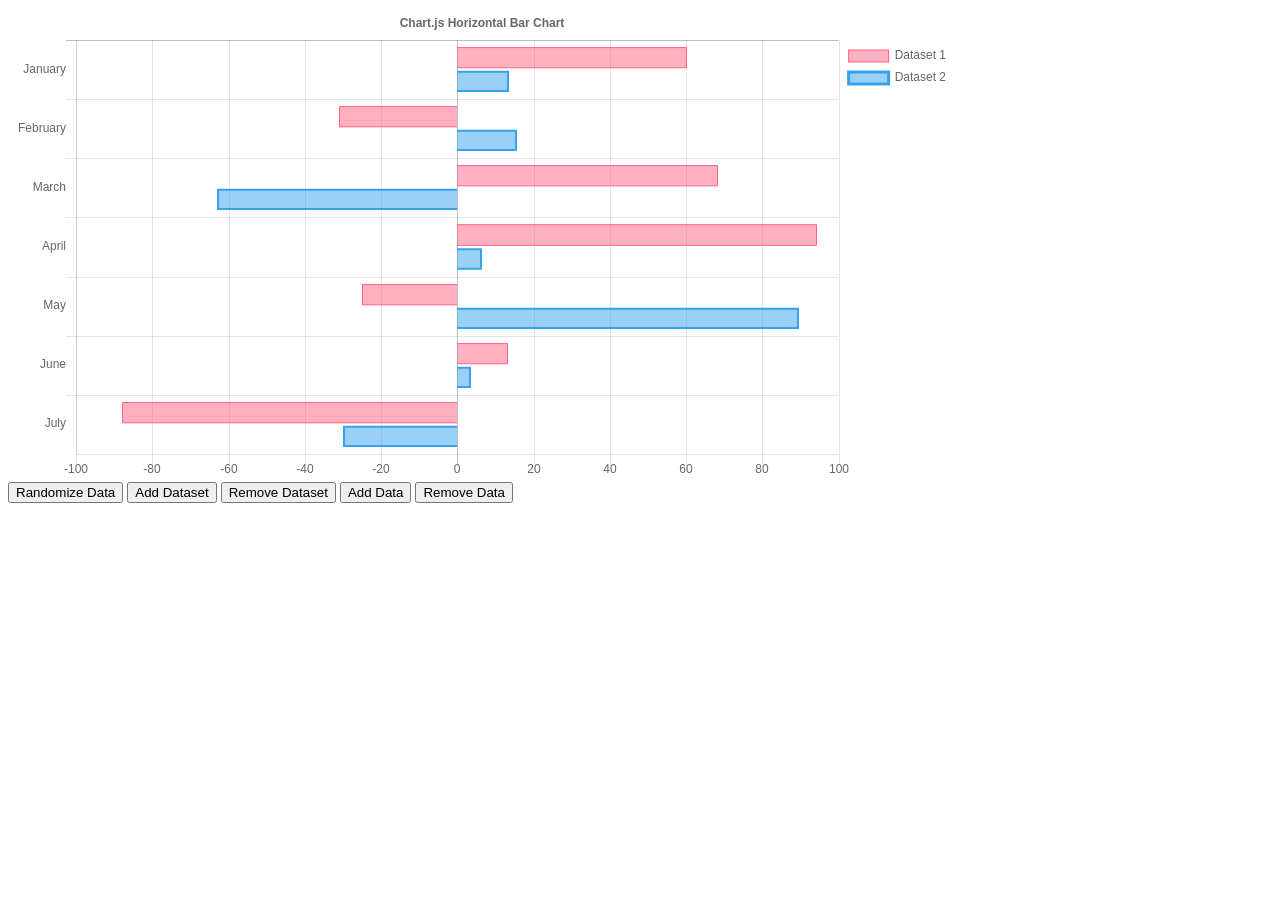
<file: chart.js/samples/bar/bar-horizontal.html>
<!doctype html>
<html>

<head>
    <title>Horizontal Bar Chart</title>
    <script src="../../dist/Chart.bundle.js"></script>
    <script src="../utils.js"></script>
    <style>
    canvas {
        -moz-user-select: none;
        -webkit-user-select: none;
        -ms-user-select: none;
    }
    </style>
</head>

<body>
    <div id="container" style="width: 75%;">
        <canvas id="canvas"></canvas>
    </div>
    <button id="randomizeData">Randomize Data</button>
    <button id="addDataset">Add Dataset</button>
    <button id="removeDataset">Remove Dataset</button>
    <button id="addData">Add Data</button>
    <button id="removeData">Remove Data</button>
    <script>
        var MONTHS = ["January", "February", "March", "April", "May", "June", "July", "August", "September", "October", "November", "December"];
        var color = Chart.helpers.color;
        var horizontalBarChartData = {
            labels: ["January", "February", "March", "April", "May", "June", "July"],
            datasets: [{
                label: 'Dataset 1',
                backgroundColor: color(window.chartColors.red).alpha(0.5).rgbString(),
                borderColor: window.chartColors.red,
                borderWidth: 1,
                data: [
                    randomScalingFactor(), 
                    randomScalingFactor(), 
                    randomScalingFactor(), 
                    randomScalingFactor(), 
                    randomScalingFactor(), 
                    randomScalingFactor(), 
                    randomScalingFactor()
                ]
            }, {
                label: 'Dataset 2',
                backgroundColor: color(window.chartColors.blue).alpha(0.5).rgbString(),
                borderColor: window.chartColors.blue,
                data: [
                    randomScalingFactor(), 
                    randomScalingFactor(), 
                    randomScalingFactor(), 
                    randomScalingFactor(), 
                    randomScalingFactor(), 
                    randomScalingFactor(), 
                    randomScalingFactor()
                ]
            }]

        };

        window.onload = function() {
            var ctx = document.getElementById("canvas").getContext("2d");
            window.myHorizontalBar = new Chart(ctx, {
                type: 'horizontalBar',
                data: horizontalBarChartData,
                options: {
                    // Elements options apply to all of the options unless overridden in a dataset
                    // In this case, we are setting the border of each horizontal bar to be 2px wide
                    elements: {
                        rectangle: {
                            borderWidth: 2,
                        }
                    },
                    responsive: true,
                    legend: {
                        position: 'right',
                    },
                    title: {
                        display: true,
                        text: 'Chart.js Horizontal Bar Chart'
                    }
                }
            });

        };

        document.getElementById('randomizeData').addEventListener('click', function() {
            var zero = Math.random() < 0.2 ? true : false;
            horizontalBarChartData.datasets.forEach(function(dataset) {
                dataset.data = dataset.data.map(function() {
                    return zero ? 0.0 : randomScalingFactor();
                });

            });
            window.myHorizontalBar.update();
        });

        var colorNames = Object.keys(window.chartColors);

        document.getElementById('addDataset').addEventListener('click', function() {
            var colorName = colorNames[horizontalBarChartData.datasets.length % colorNames.length];;
            var dsColor = window.chartColors[colorName];
            var newDataset = {
                label: 'Dataset ' + horizontalBarChartData.datasets.length,
                backgroundColor: color(dsColor).alpha(0.5).rgbString(),
                borderColor: dsColor,
                data: []
            };

            for (var index = 0; index < horizontalBarChartData.labels.length; ++index) {
                newDataset.data.push(randomScalingFactor());
            }

            horizontalBarChartData.datasets.push(newDataset);
            window.myHorizontalBar.update();
        });

        document.getElementById('addData').addEventListener('click', function() {
            if (horizontalBarChartData.datasets.length > 0) {
                var month = MONTHS[horizontalBarChartData.labels.length % MONTHS.length];
                horizontalBarChartData.labels.push(month);

                for (var index = 0; index < horizontalBarChartData.datasets.length; ++index) {
                    horizontalBarChartData.datasets[index].data.push(randomScalingFactor());
                }

                window.myHorizontalBar.update();
            }
        });

        document.getElementById('removeDataset').addEventListener('click', function() {
            horizontalBarChartData.datasets.splice(0, 1);
            window.myHorizontalBar.update();
        });

        document.getElementById('removeData').addEventListener('click', function() {
            horizontalBarChartData.labels.splice(-1, 1); // remove the label first

            horizontalBarChartData.datasets.forEach(function (dataset, datasetIndex) {
                dataset.data.pop();
            });

            window.myHorizontalBar.update();
        });
    </script>
</body>

</html>
</file>
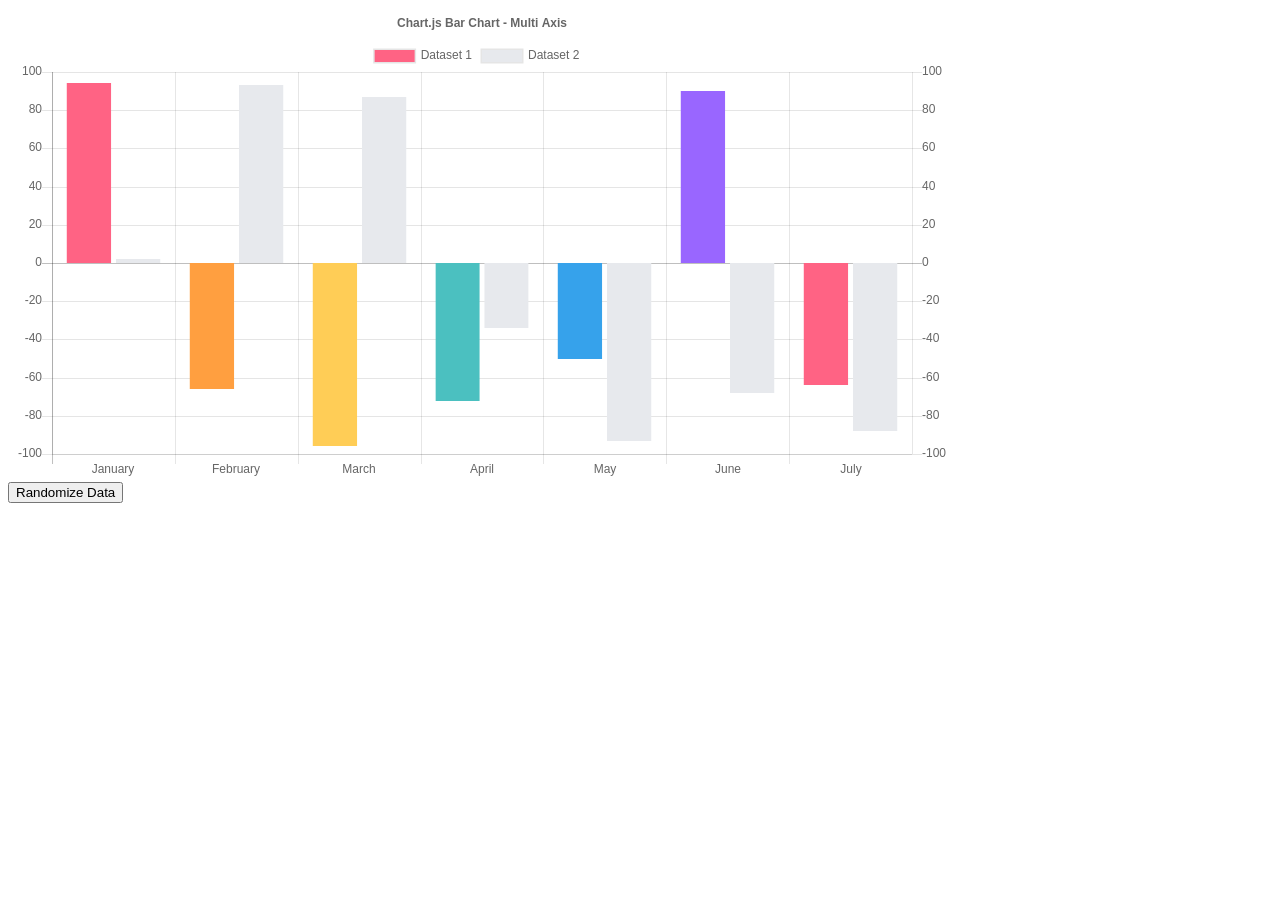
<file: chart.js/samples/bar/bar-multi-axis.html>
<!doctype html>
<html>

<head>
    <title>Bar Chart Multi Axis</title>
    <script src="../../dist/Chart.bundle.js"></script>
    <script src="../utils.js"></script>
    <style>
    canvas {
        -moz-user-select: none;
        -webkit-user-select: none;
        -ms-user-select: none;
    }
    </style>
</head>

<body>
    <div style="width: 75%">
        <canvas id="canvas"></canvas>
    </div>
    <button id="randomizeData">Randomize Data</button>
    <script>
    var barChartData = {
        labels: ["January", "February", "March", "April", "May", "June", "July"],
        datasets: [{
            label: 'Dataset 1',
            backgroundColor: [
                window.chartColors.red,
                window.chartColors.orange,
                window.chartColors.yellow,
                window.chartColors.green,
                window.chartColors.blue,
                window.chartColors.purple,
                window.chartColors.red
            ],
            yAxisID: "y-axis-1",
            data: [
                randomScalingFactor(), 
                randomScalingFactor(), 
                randomScalingFactor(), 
                randomScalingFactor(), 
                randomScalingFactor(), 
                randomScalingFactor(), 
                randomScalingFactor()
            ]
        }, {
            label: 'Dataset 2',
            backgroundColor: window.chartColors.grey,
            yAxisID: "y-axis-2",
            data: [
                randomScalingFactor(), 
                randomScalingFactor(), 
                randomScalingFactor(), 
                randomScalingFactor(), 
                randomScalingFactor(), 
                randomScalingFactor(), 
                randomScalingFactor()
            ]
        }]

    };
    window.onload = function() {
        var ctx = document.getElementById("canvas").getContext("2d");
        window.myBar = new Chart(ctx, {
            type: 'bar',
            data: barChartData, 
            options: {
                responsive: true,
                title:{
                    display:true,
                    text:"Chart.js Bar Chart - Multi Axis"
                },
                tooltips: {
                    mode: 'index',
                    intersect: true
                },
                scales: {
                    yAxes: [{
                        type: "linear", // only linear but allow scale type registration. This allows extensions to exist solely for log scale for instance
                        display: true,
                        position: "left",
                        id: "y-axis-1",
                    }, {
                        type: "linear", // only linear but allow scale type registration. This allows extensions to exist solely for log scale for instance
                        display: true,
                        position: "right",
                        id: "y-axis-2",
                        gridLines: {
                            drawOnChartArea: false
                        }
                    }],
                }
            }
        });
    };

    document.getElementById('randomizeData').addEventListener('click', function() {
        barChartData.datasets.forEach(function(dataset, i) {
            dataset.data = dataset.data.map(function() {
                return randomScalingFactor();
            });
        });
        window.myBar.update();
    });
    </script>
</body>

</html>
</file>
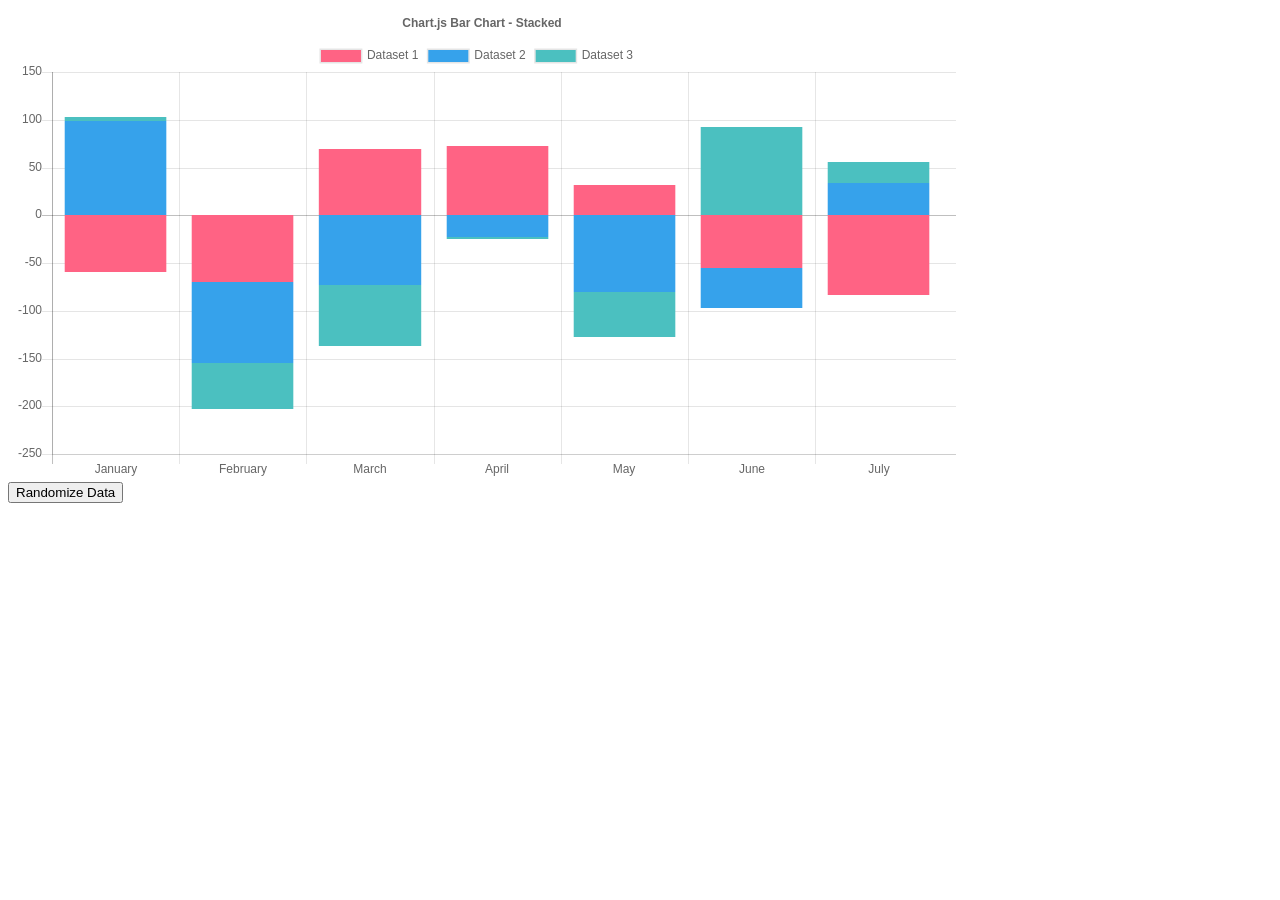
<file: chart.js/samples/bar/bar-stacked.html>
<!doctype html>
<html>

<head>
    <title>Stacked Bar Chart</title>
    <script src="../../dist/Chart.bundle.js"></script>
    <script src="../utils.js"></script>
    <style>
    canvas {
        -moz-user-select: none;
        -webkit-user-select: none;
        -ms-user-select: none;
    }
    </style>
</head>

<body>
    <div style="width: 75%">
        <canvas id="canvas"></canvas>
    </div>
    <button id="randomizeData">Randomize Data</button>
    <script>
        var barChartData = {
            labels: ["January", "February", "March", "April", "May", "June", "July"],
            datasets: [{
                label: 'Dataset 1',
                backgroundColor: window.chartColors.red,
                data: [
                    randomScalingFactor(), 
                    randomScalingFactor(), 
                    randomScalingFactor(), 
                    randomScalingFactor(), 
                    randomScalingFactor(), 
                    randomScalingFactor(), 
                    randomScalingFactor()
                ]
            }, {
                label: 'Dataset 2',
                backgroundColor: window.chartColors.blue,
                data: [
                    randomScalingFactor(), 
                    randomScalingFactor(), 
                    randomScalingFactor(), 
                    randomScalingFactor(), 
                    randomScalingFactor(), 
                    randomScalingFactor(), 
                    randomScalingFactor()
                ]
            }, {
                label: 'Dataset 3',
                backgroundColor: window.chartColors.green,
                data: [
                    randomScalingFactor(), 
                    randomScalingFactor(), 
                    randomScalingFactor(), 
                    randomScalingFactor(), 
                    randomScalingFactor(), 
                    randomScalingFactor(), 
                    randomScalingFactor()
                ]
            }]

        };
        window.onload = function() {
            var ctx = document.getElementById("canvas").getContext("2d");
            window.myBar = new Chart(ctx, {
                type: 'bar',
                data: barChartData,
                options: {
                    title:{
                        display:true,
                        text:"Chart.js Bar Chart - Stacked"
                    },
                    tooltips: {
                        mode: 'index',
                        intersect: false
                    },
                    responsive: true,
                    scales: {
                        xAxes: [{
                            stacked: true,
                        }],
                        yAxes: [{
                            stacked: true
                        }]
                    }
                }
            });
        };

        document.getElementById('randomizeData').addEventListener('click', function() {
            barChartData.datasets.forEach(function(dataset, i) {
                dataset.data = dataset.data.map(function() {
                    return randomScalingFactor();
                });
            });
            window.myBar.update();
        });
    </script>
</body>

</html>
</file>
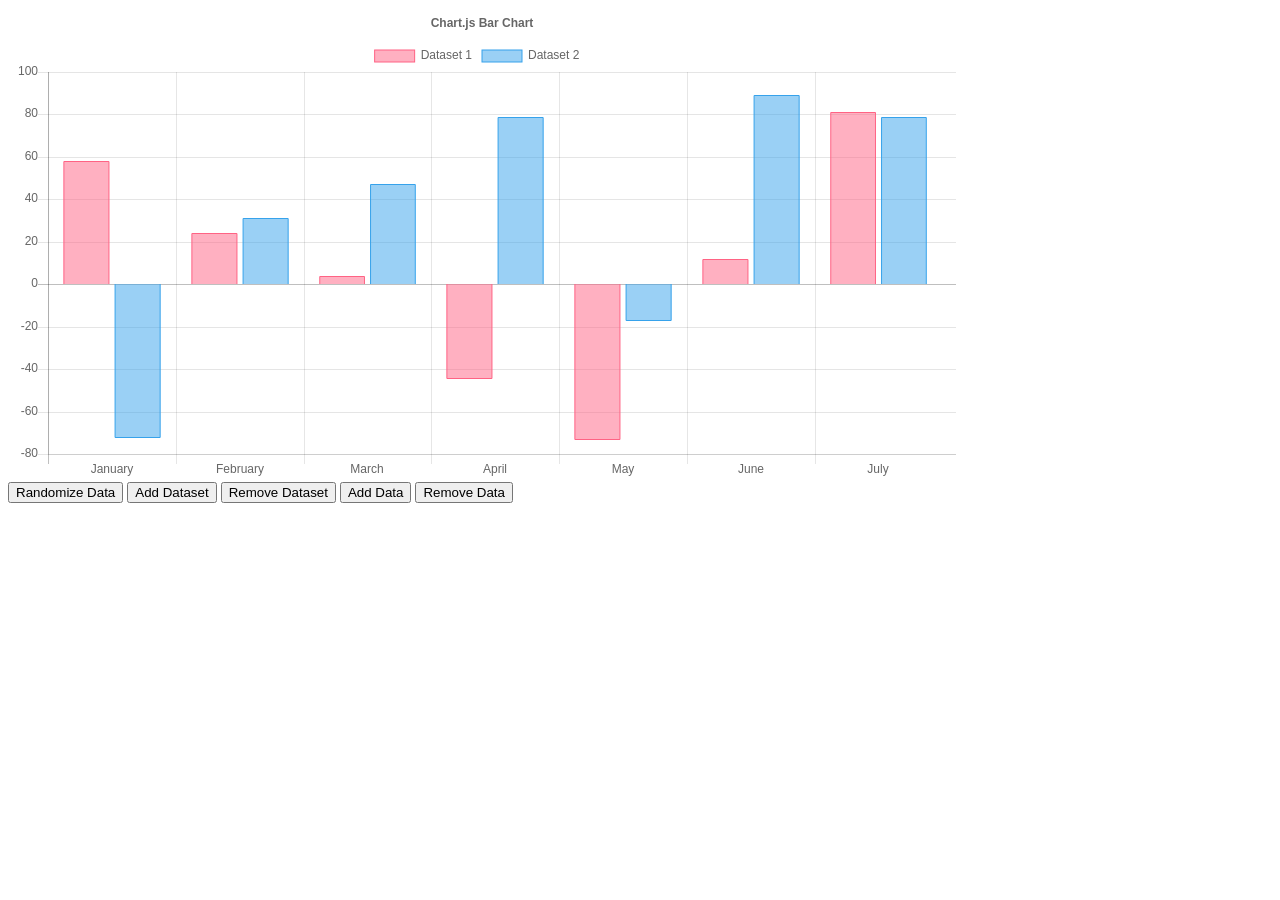
<file: chart.js/samples/bar/bar.html>
<!doctype html>
<html>

<head>
    <title>Bar Chart</title>
    <script src="../../dist/Chart.bundle.js"></script>
    <script src="../utils.js"></script>
    <style>
    canvas {
        -moz-user-select: none;
        -webkit-user-select: none;
        -ms-user-select: none;
    }
    </style>
</head>

<body>
    <div id="container" style="width: 75%;">
        <canvas id="canvas"></canvas>
    </div>
    <button id="randomizeData">Randomize Data</button>
    <button id="addDataset">Add Dataset</button>
    <button id="removeDataset">Remove Dataset</button>
    <button id="addData">Add Data</button>
    <button id="removeData">Remove Data</button>
    <script>
        var MONTHS = ["January", "February", "March", "April", "May", "June", "July", "August", "September", "October", "November", "December"];
        var color = Chart.helpers.color;
        var barChartData = {
            labels: ["January", "February", "March", "April", "May", "June", "July"],
            datasets: [{
                label: 'Dataset 1',
                backgroundColor: color(window.chartColors.red).alpha(0.5).rgbString(),
                borderColor: window.chartColors.red,
                borderWidth: 1,
                data: [
                    randomScalingFactor(), 
                    randomScalingFactor(), 
                    randomScalingFactor(), 
                    randomScalingFactor(), 
                    randomScalingFactor(), 
                    randomScalingFactor(), 
                    randomScalingFactor()
                ]
            }, {
                label: 'Dataset 2',
                backgroundColor: color(window.chartColors.blue).alpha(0.5).rgbString(),
                borderColor: window.chartColors.blue,
                borderWidth: 1,
                data: [
                    randomScalingFactor(), 
                    randomScalingFactor(), 
                    randomScalingFactor(), 
                    randomScalingFactor(), 
                    randomScalingFactor(), 
                    randomScalingFactor(), 
                    randomScalingFactor()
                ]
            }]

        };

        window.onload = function() {
            var ctx = document.getElementById("canvas").getContext("2d");
            window.myBar = new Chart(ctx, {
                type: 'bar',
                data: barChartData,
                options: {
                    responsive: true,
                    legend: {
                        position: 'top',
                    },
                    title: {
                        display: true,
                        text: 'Chart.js Bar Chart'
                    }
                }
            });

        };

        document.getElementById('randomizeData').addEventListener('click', function() {
            var zero = Math.random() < 0.2 ? true : false;
            barChartData.datasets.forEach(function(dataset) {
                dataset.data = dataset.data.map(function() {
                    return zero ? 0.0 : randomScalingFactor();
                });

            });
            window.myBar.update();
        });

        var colorNames = Object.keys(window.chartColors);
        document.getElementById('addDataset').addEventListener('click', function() {
            var colorName = colorNames[barChartData.datasets.length % colorNames.length];;
            var dsColor = window.chartColors[colorName];
            var newDataset = {
                label: 'Dataset ' + barChartData.datasets.length,
                backgroundColor: color(dsColor).alpha(0.5).rgbString(),
                borderColor: dsColor,
                borderWidth: 1,
                data: []
            };

            for (var index = 0; index < barChartData.labels.length; ++index) {
                newDataset.data.push(randomScalingFactor());
            }

            barChartData.datasets.push(newDataset);
            window.myBar.update();
        });

        document.getElementById('addData').addEventListener('click', function() {
            if (barChartData.datasets.length > 0) {
                var month = MONTHS[barChartData.labels.length % MONTHS.length];
                barChartData.labels.push(month);

                for (var index = 0; index < barChartData.datasets.length; ++index) {
                    //window.myBar.addData(randomScalingFactor(), index);
                    barChartData.datasets[index].data.push(randomScalingFactor());
                }

                window.myBar.update();
            }
        });

        document.getElementById('removeDataset').addEventListener('click', function() {
            barChartData.datasets.splice(0, 1);
            window.myBar.update();
        });

        document.getElementById('removeData').addEventListener('click', function() {
            barChartData.labels.splice(-1, 1); // remove the label first

            barChartData.datasets.forEach(function(dataset, datasetIndex) {
                dataset.data.pop();
            });

            window.myBar.update();
        });
    </script>
</body>

</html>
</file>
<file: style.css>
body{
    background-color: #73CBFF;
}

.country{
    stroke: black;
    stroke-width: .5px;
}

.country:hover{
    /*fill: red;*/
    stroke: #8FBC8F;
    stroke-width: 3px;
    cursor: pointer;
}

.country.active{
    stroke: #8FBC8F;
    stroke-width: 3px;
}

.tooltip{
    
    border: 1px solid #A9A9A9;

    width: 185px;
    height: 120px;
    text-align: center;
    position: absolute;
    /*background-color: #ADD8E6;*/
    /*background-color: #F0FFFF;*/
    background-color: #FFF;
    color: #000;
    pointer-events: none;
    margin: 0;
    padding: 0;


/* Permalink - use to edit and share this gradient: http://colorzilla.com/gradient-editor/#e9f6fd+0,d3eefb+100;Blue+3D+%233 */

background: rgba(255,255,255,1);
background: -moz-linear-gradient(left, rgba(255,255,255,1) 0%, rgba(246,246,246,1) 47%, rgba(237,237,237,1) 100%);
background: -webkit-gradient(left top, right top, color-stop(0%, rgba(255,255,255,1)), color-stop(47%, rgba(246,246,246,1)), color-stop(100%, rgba(237,237,237,1)));
background: -webkit-linear-gradient(left, rgba(255,255,255,1) 0%, rgba(246,246,246,1) 47%, rgba(237,237,237,1) 100%);
background: -o-linear-gradient(left, rgba(255,255,255,1) 0%, rgba(246,246,246,1) 47%, rgba(237,237,237,1) 100%);
background: -ms-linear-gradient(left, rgba(255,255,255,1) 0%, rgba(246,246,246,1) 47%, rgba(237,237,237,1) 100%);
background: linear-gradient(to right, rgba(255,255,255,1) 0%, rgba(246,246,246,1) 47%, rgba(237,237,237,1) 100%);
filter: progid:DXImageTransform.Microsoft.gradient( startColorstr='#ffffff', endColorstr='#ededed', GradientType=1 );
}

.tooltip h3{
    margin: 0;
    /*padding-top: 10px;*/
    padding: 10px 2px 0 2px;
    height: 20px;
    width: 180px;
    background-color: #DCDCDC; 
    font-weight:normal;
    color:#000000;
    letter-spacing:1pt;
    word-spacing:1pt;
    font-size:13px;
    text-align:center;
    font-family:palatino linotype, palatino, serif;

    border-bottom: 1px solid #A9A9A9;

    overflow: hidden;
    white-space: nowrap;

text-shadow: 0px 1px 3px #FFF; 

/* Permalink - use to edit and share this gradient: http://colorzilla.com/gradient-editor/#feffe8+0,d6dbbf+100;Wax+3D+%231 */
background: rgb(254,255,232); /* Old browsers */
background: -moz-linear-gradient(top,  rgba(254,255,232,1) 0%, rgba(214,219,191,1) 100%); /* FF3.6-15 */
background: -webkit-linear-gradient(top,  rgba(254,255,232,1) 0%,rgba(214,219,191,1) 100%); /* Chrome10-25,Safari5.1-6 */
background: linear-gradient(to bottom,  rgba(254,255,232,1) 0%,rgba(214,219,191,1) 100%); /* W3C, IE10+, FF16+, Chrome26+, Opera12+, Safari7+ */
filter: progid:DXImageTransform.Microsoft.gradient( startColorstr='#feffe8', endColorstr='#d6dbbf',GradientType=0 ); /* IE6-9 */
}

.tooltip .info{
    margin: 5px 0 0 0;
}

.description{
    position: absolute;
    left: 10px;
    top: 20px;
    width: 100px;
    height: 205px;
}


.axis text {
  font: 10px sans-serif;
}

.axis line,
.axis path {
  fill: none;
  stroke: #000;
  shape-rendering: crispEdges;
}

.navigator .viewport {
    stroke: grey;
    fill: black;
    fill-opacity: 0.2;
}

.checkboxes{
    position: absolute;
    width: 200px;
    top: 400px;
    left: 10px;
    border: 1px solid black;
    background-color: white;
    float: left;


    -webkit-touch-callout: none; /* iOS Safari */
    -webkit-user-select: none; /* Chrome/Safari/Opera */
    -khtml-user-select: none; /* Konqueror */
    -moz-user-select: none; /* Firefox */
    -ms-user-select: none; /* Internet Explorer/Edge */
    user-select: none; /* Non-prefixed version, currently
                                  not supported by any browser */

}
.checkboxes label{
    width: 100%;
    display: inline-block;
}

.buttons{
    position: absolute;
    width: 100px;
    bottom: 20px;
    left: 10px;
    float: left;
}

.frame{
    position: absolute;
    width: 200px;
    height: 600px;
    right: 20px;
    top: 20px;
}

.arc path {
  stroke: #fff;
}

.arc text {
  font: 10px sans-serif;
  text-anchor: middle;
}
</file>
